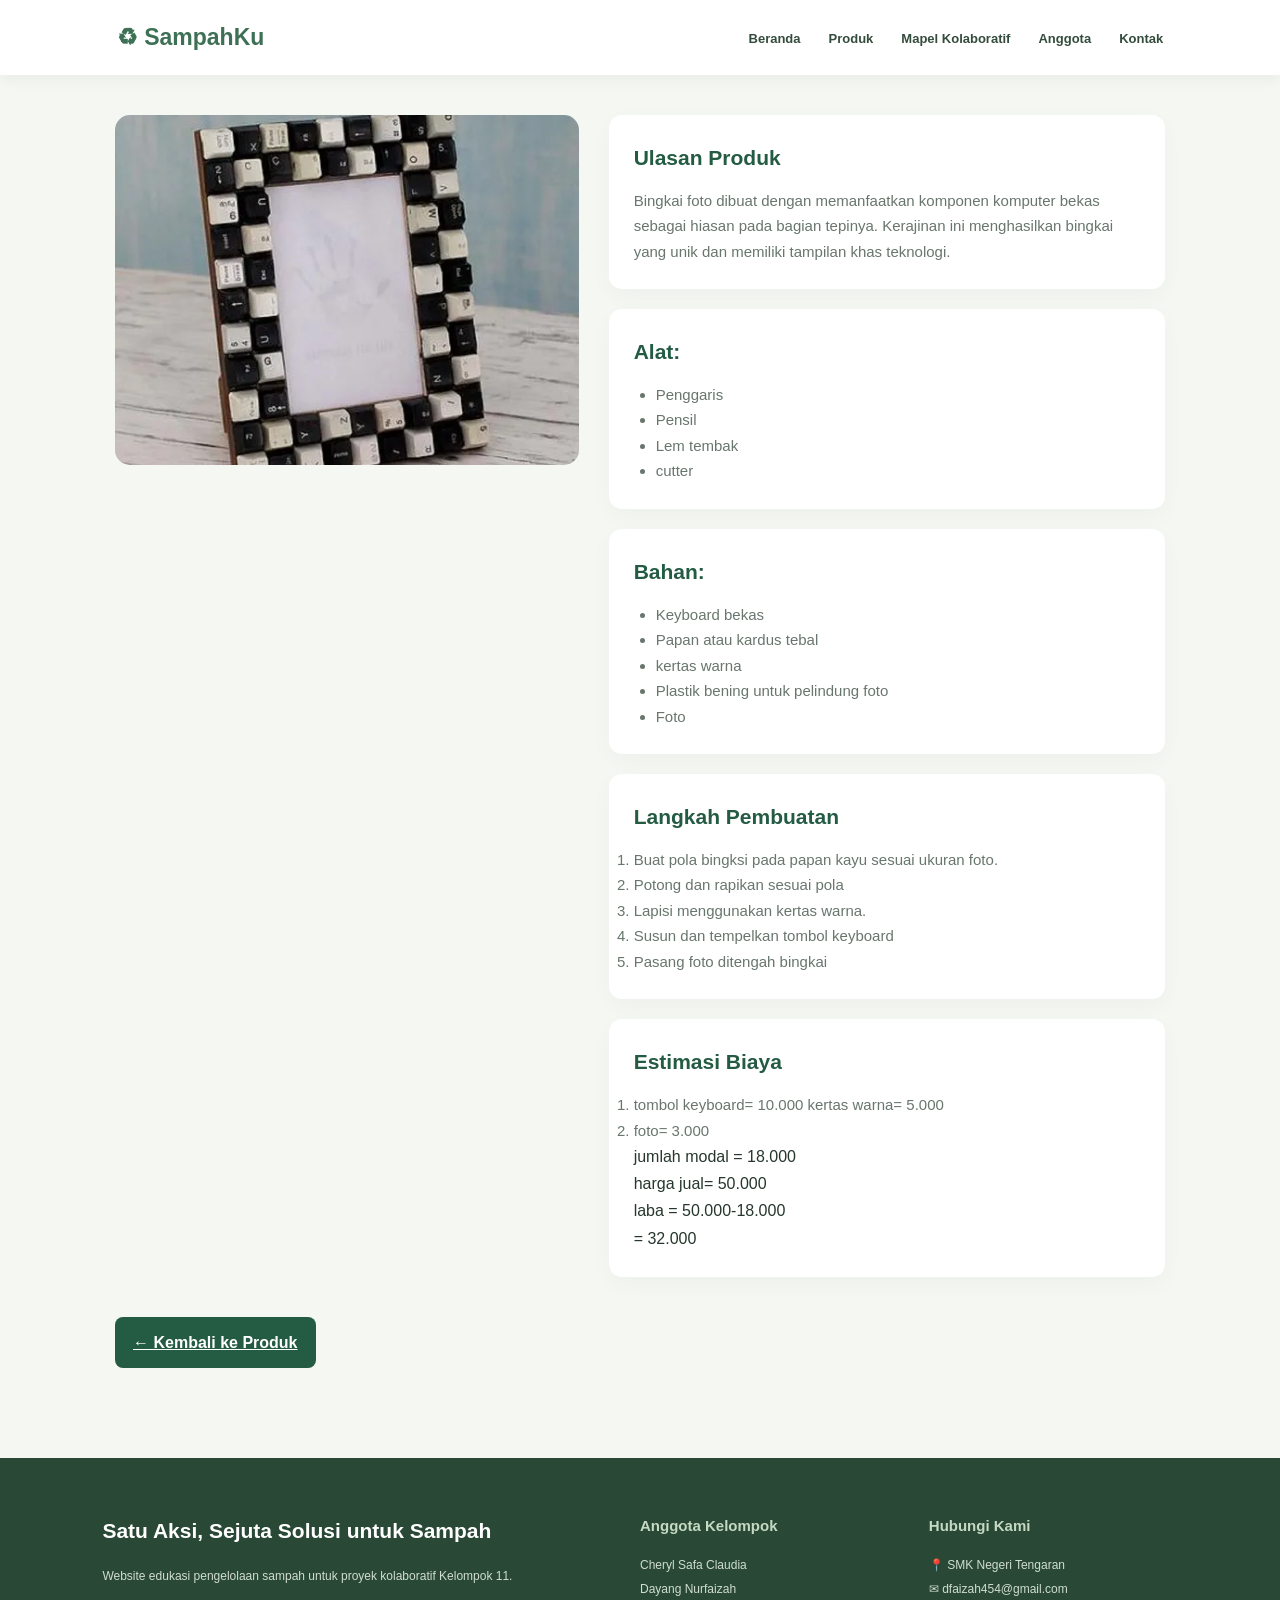
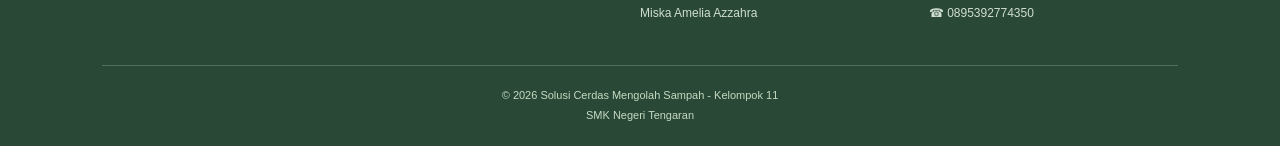
<file: produk/bingkai.html>
<!DOCTYPE html>
<html lang="id">
<head>
    <meta charset="UTF-8">
    <meta name="viewport" content="width=device-width, initial-scale=1.0">
    <title>Bingkai Foto - Detail Produk</title>
    <link rel="stylesheet" href="../css/detail.css">
</head>
<body>

    <!-- NAVBAR -->
    <header>
        <nav class="navbar">
            <div class="logo">♻ SampahKu</div>

            <ul class="menu">
                <li><a href="#beranda">Beranda</a></li>
                <li><a href="#produk">Produk</a></li>
                <li><a href="#mapel-kolaboratif">Mapel Kolaboratif</a></li>
                <li><a href="#anggota">Anggota</a></li>
                <li><a href="#kontak">Kontak</a></li>
            </ul>
        </nav>
    </header>



<main>
    <div class="detail-layout">
        <div>
            <img class="detail-image"
                 src="../image/bingkai.webp"
                 alt="Bingkai Foto dari Keyboard">
        </div>

        <div>
            <div class="content-card">
                <h2>Ulasan Produk</h2>
                <p>
                Bingkai foto dibuat dengan memanfaatkan komponen komputer bekas sebagai hiasan pada bagian tepinya. 
                Kerajinan ini menghasilkan bingkai yang unik dan memiliki tampilan khas teknologi.
                </p>
            </div>

             <div class="content-card">
                <h2>Alat:</h2>
                <ul>
                    <li>Penggaris</li>
                    <li>Pensil</li>
                    <li>Lem tembak</li>
                    <li>cutter</li>
                </ul>
            </div>
            
            <div class="content-card">
                <h2>Bahan:</h2>
                <ul>
                    <li>Keyboard bekas</li>
                    <li>Papan atau kardus tebal</li>
                    <li>kertas warna</li>
                    <li>Plastik bening untuk pelindung foto</li>
                    <li>Foto</li>
                </ul>
            </div>

            <div class="content-card">
                <h2>Langkah Pembuatan</h2>
                <ol>
                    <li>Buat pola bingksi pada papan kayu sesuai ukuran foto.</li>
                    <li>Potong dan rapikan sesuai pola</li>
                    <li>Lapisi menggunakan kertas warna.</li>
                    <li>Susun dan tempelkan tombol keyboard</li>
                    <li>Pasang foto ditengah bingkai</li>
                </ol>
            </div>

            <div class="content-card">
                <h2>Estimasi Biaya</h2>
                 <ol>
                <li>tombol keyboard= 10.000 kertas warna= 5.000</li>
                <li>foto= 3.000</li>
                jumlah modal = 18.000<br>
                harga jual= 50.000<br>
                laba = 50.000-18.000<br>
                        = 32.000
                </ol>
             </div>
        </div>
    </div>

    <a href="../index.html#produk" class="back-link">
        ← Kembali ke Produk
    </a>
</main>

    <!-- FOOTER -->
    <footer>
        <div class="footer-content">
            <div>
                <h2>Satu Aksi, Sejuta Solusi untuk Sampah</h2>
                <p>Website edukasi pengelolaan sampah untuk proyek kolaboratif Kelompok 11.</p>
            </div>

            <div>
                <h3>Anggota Kelompok</h3>
                <p>Cheryl Safa Claudia</p>
                <p>Dayang Nurfaizah</p>
                <p>Miska Amelia Azzahra</p>
            </div>

            <div>
                <h3>Hubungi Kami</h3>
                <p>📍 SMK Negeri Tengaran</p>
                <p>✉ dfaizah454@gmail.com</p>
                <p>☎ 0895392774350</p>
            </div>
        </div>

        <div class="copyright">
            <p>© 2026 Solusi Cerdas Mengolah Sampah - Kelompok 11</p>
            <p>SMK Negeri Tengaran</p>
        </div>
    </footer>


</body>
</html>
</file>
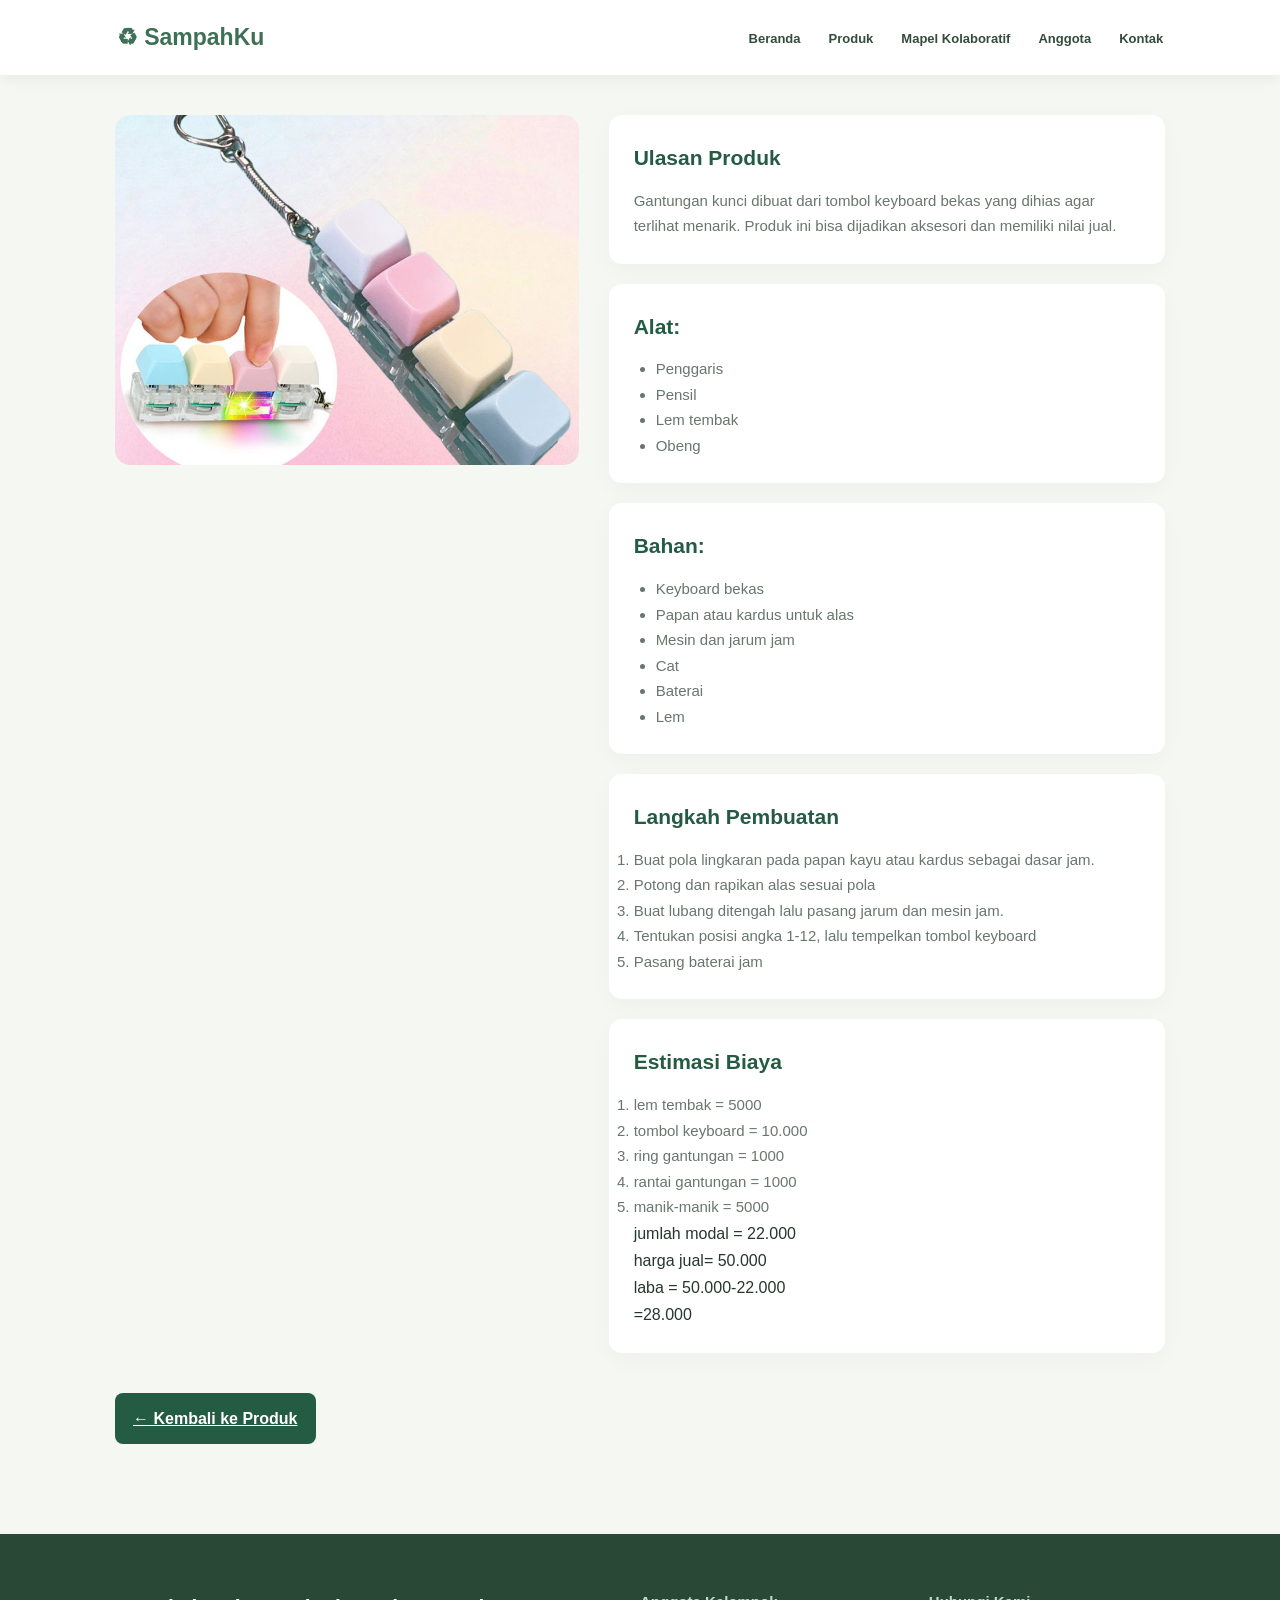
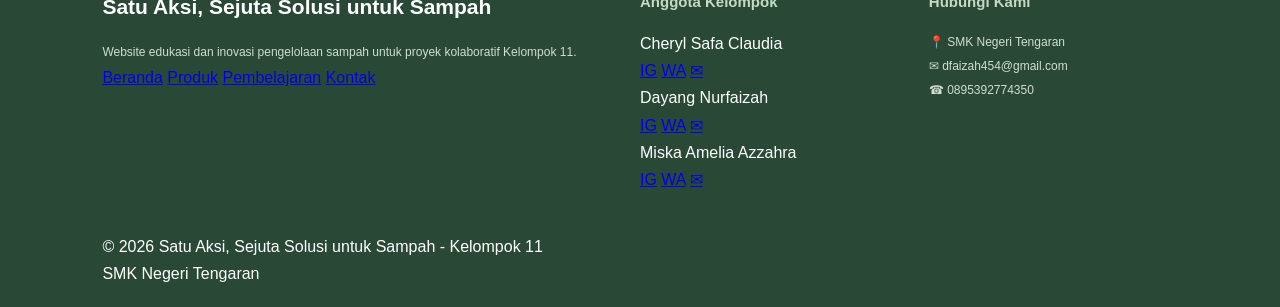
<file: produk/gantungan.html>
<!DOCTYPE html>
<html lang="id">
<head>
    <meta charset="UTF-8">
    <meta name="viewport" content="width=device-width, initial-scale=1.0">
    <title>Gantungan Kunci - Detail Produk</title>
    <link rel="stylesheet" href="../css/detail.css">
</head>
<body>

<!-- NAVBAR -->
    <header>
        <nav class="navbar">
            <div class="logo">♻ SampahKu</div>
            
            <ul class="menu">
                <li><a href="#beranda">Beranda</a></li>
                <li><a href="#produk">Produk</a></li>
                <li><a href="#mapel">Mapel Kolaboratif</a></li>
                <li><a href="#anggota">Anggota</a></li>
                <li><a href="#kontak">Kontak</a></li>
            </ul>
        </nav>
    </header>

<main>
    <div class="detail-layout">
        <div>
            <img class="detail-image"
                 src="../image/gantungan kunci.jpg"
                 alt="Gantungan Kunci dari Keyboard">
        </div>

        <div>
            <div class="content-card">
                <h2>Ulasan Produk</h2>
                <p>
                Gantungan kunci dibuat dari tombol keyboard bekas yang dihias agar terlihat menarik. 
                Produk ini bisa dijadikan aksesori dan memiliki nilai jual.
                </p>
            </div>
            
             <div class="content-card">
                <h2>Alat:</h2>
                <ul>
                    <li>Penggaris</li>
                    <li>Pensil</li>
                    <li>Lem tembak</li>
                    <li>Obeng</li>
                </ul>
            </div>

           <div class="content-card">
                <h2>Bahan:</h2>
                <ul>
                    <li>Keyboard bekas</li>
                    <li>Papan atau kardus untuk alas</li>
                    <li>Mesin dan jarum jam</li>
                    <li>Cat</li>
                    <li>Baterai</li>
                    <li>Lem</li>
                </ul>
            </div>

            <div class="content-card">
                <h2>Langkah Pembuatan</h2>
                <ol>
                    <li>Buat pola lingkaran pada papan kayu atau kardus sebagai dasar jam.</li>
                    <li>Potong dan rapikan alas sesuai pola</li>
                    <li>Buat lubang ditengah lalu pasang jarum dan mesin jam.</li>
                    <li>Tentukan posisi angka 1-12, lalu tempelkan tombol keyboard</li>
                    <li>Pasang baterai jam</li>
                </ol>
            </div>

            <div class="content-card">
                <h2>Estimasi Biaya</h2>
                <ol>
                 <li>lem tembak = 5000</li>
                 <li>tombol keyboard = 10.000</li>
                 <li>ring gantungan = 1000</li>
                 <li>rantai gantungan = 1000</li>
                 <li>manik-manik = 5000</li>
                jumlah modal = 22.000<br>
                harga jual= 50.000<br>
                laba = 50.000-22.000<br>
                        =28.000
                </ol>
                
             </div>
        </div>
    </div>

    <a href="../index.html#produk" class="back-link">
        ← Kembali ke Produk
    </a>
</main>

<footer class="footer">

    <div class="footer-content">

        <div class="footer-about">
            <h2>Satu Aksi, Sejuta Solusi untuk Sampah</h2>
            <p>
                Website edukasi dan inovasi pengelolaan
                sampah untuk proyek kolaboratif Kelompok 11.
            </p>

            <div class="footer-menu">
                <a href="#beranda">Beranda</a>
                <a href="#produk">Produk</a>
                <a href="#mapel">Pembelajaran</a>
                <a href="#kontak">Kontak</a>
            </div>
        </div>

        <div class="footer-team">
    <h3>Anggota Kelompok</h3>

    <div class="member">
        <span>Cheryl Safa Claudia</span>
        <div class="social">
            <a href="https://instagram.com/username" target="_blank">IG</a>
            <a href="https://wa.me/628xxxxxxxxxx" target="_blank">WA</a>
            <a href="mailto:email@gmail.com">✉</a>
        </div>
    </div>

    <div class="member">
        <span>Dayang Nurfaizah</span>
        <div class="social">
            <a href="https://instagram.com/username" target="_blank">IG</a>
            <a href="https://wa.me/628xxxxxxxxxx" target="_blank">WA</a>
            <a href="mailto:email@gmail.com">✉</a>
        </div>
    </div>

    <div class="member">
        <span>Miska Amelia Azzahra</span>
        <div class="social">
            <a href="https://instagram.com/username" target="_blank">IG</a>
            <a href="https://wa.me/628xxxxxxxxxx" target="_blank">WA</a>
            <a href="mailto:email@gmail.com">✉</a>
        </div>
    </div>
</div>

        <div class="footer-contact">
            <h3>Hubungi Kami</h3>
            <p>📍 SMK Negeri Tengaran</p>
            <p>✉ dfaizah454@gmail.com</p>
            <p>☎ 0895392774350</p>
        </div>

    </div>

    <div class="footer-copy">
        © 2026 Satu Aksi, Sejuta Solusi untuk Sampah - Kelompok 11
        <br>
        SMK Negeri Tengaran
    </div>

</footer>

</body>
</html>
</file>
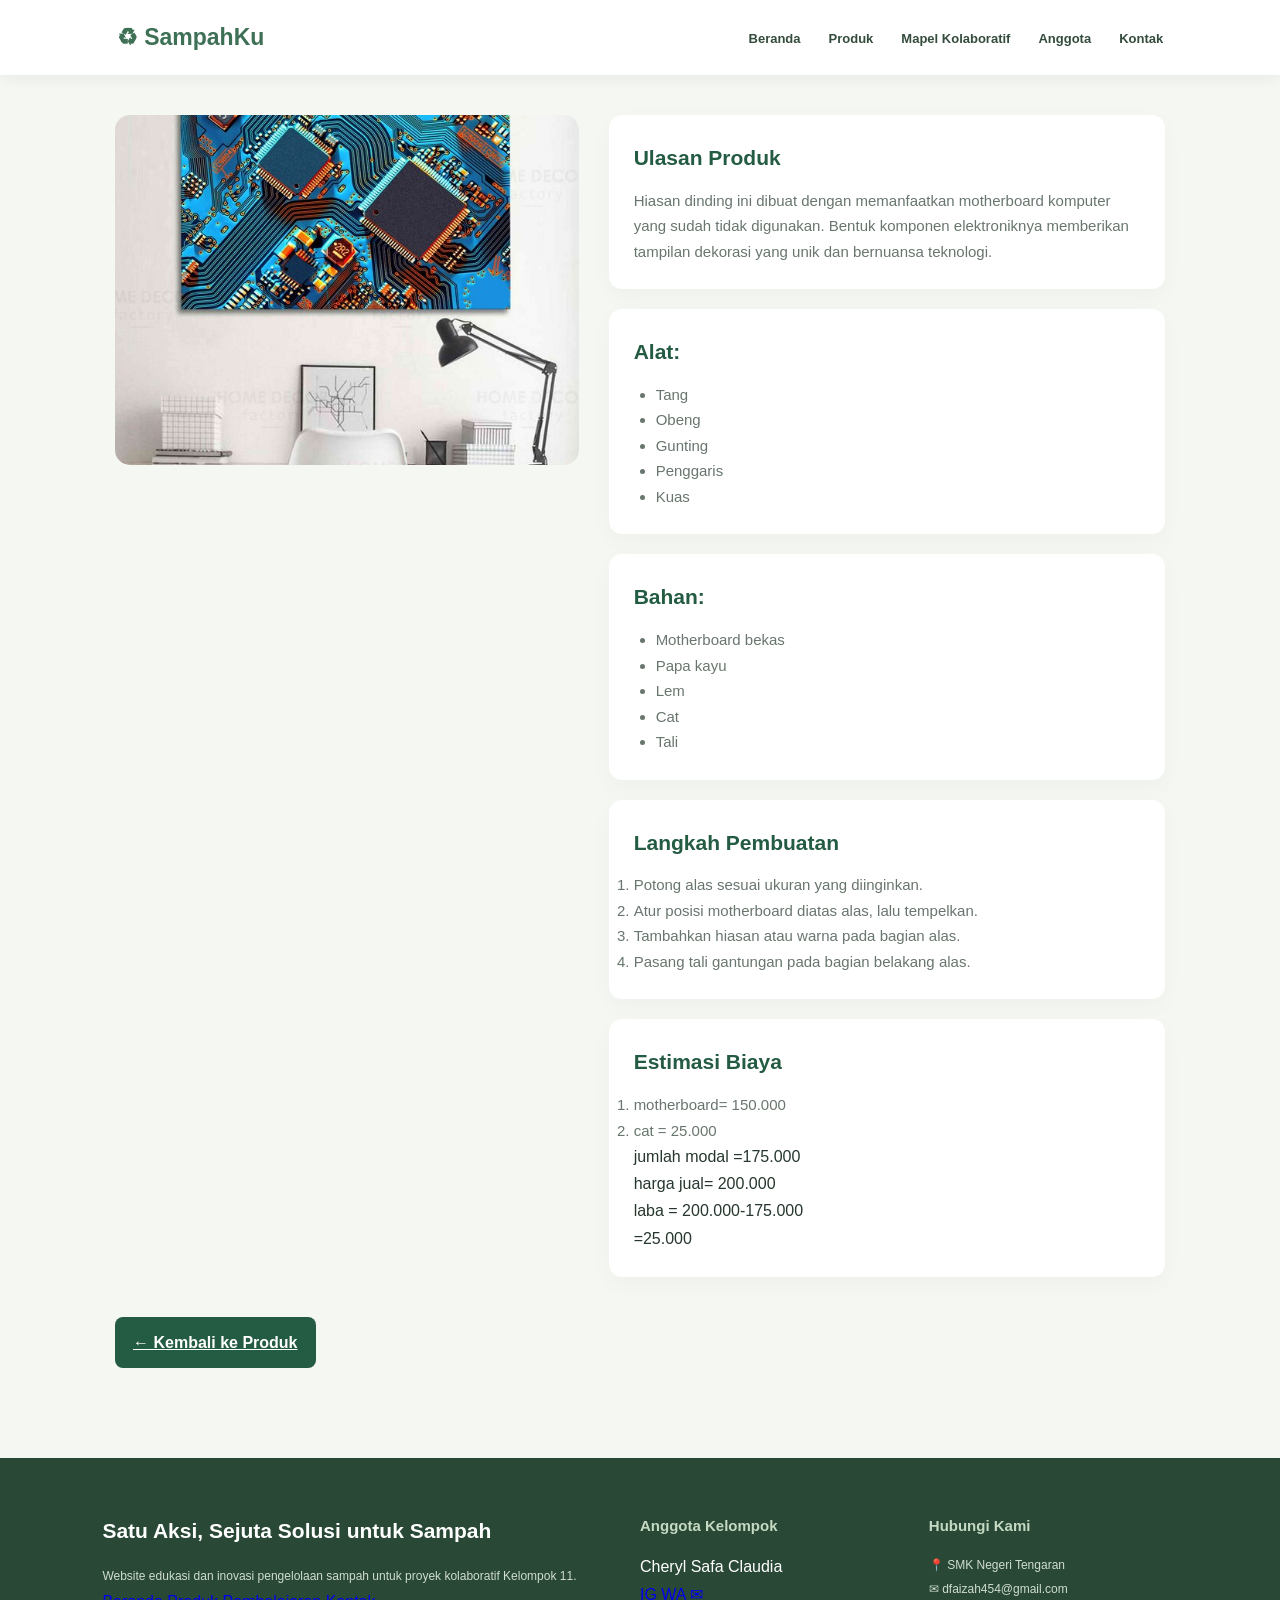
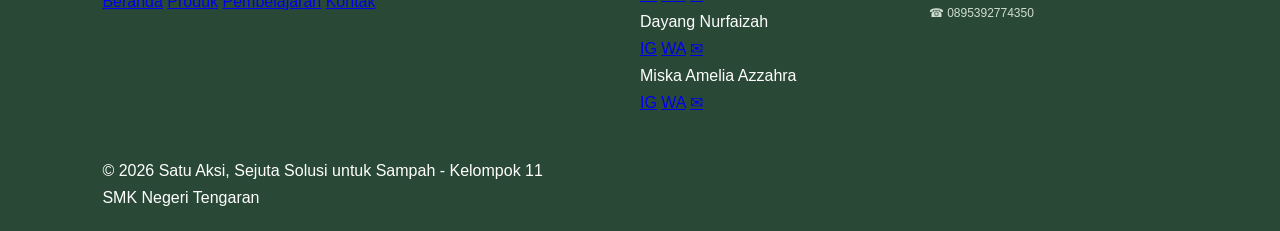
<file: produk/hiasan dinding.html>
<!DOCTYPE html>
<html lang="id">
<head>
    <meta charset="UTF-8">
    <meta name="viewport" content="width=device-width, initial-scale=1.0">
    <title>Hiasan Dinding - Detail Produk</title>
    <link rel="stylesheet" href="../css/detail.css">
</head>
<body>

    <!-- NAVBAR -->
    <header>
        <nav class="navbar">
            <div class="logo">♻ SampahKu</div>
            
            <ul class="menu">
                <li><a href="#beranda">Beranda</a></li>
                <li><a href="#produk">Produk</a></li>
                <li><a href="#mapel">Mapel Kolaboratif</a></li>
                <li><a href="#anggota">Anggota</a></li>
                <li><a href="#kontak">Kontak</a></li>
            </ul>
        </nav>
    </header>

<main>
    <div class="detail-layout">
        <div>
            <img class="detail-image"
                 src="../image/hiasan dinding.jpg"
                 alt="Hiasan dinding dari motherboard">
        </div>

        <div>
            <div class="content-card">
                <h2>Ulasan Produk</h2>
                <p>
                    Hiasan dinding ini dibuat dengan memanfaatkan
                    motherboard komputer yang sudah tidak
                    digunakan. Bentuk komponen elektroniknya
                    memberikan tampilan dekorasi yang unik
                    dan bernuansa teknologi.
                </p>
            </div>

             <div class="content-card">
                <h2>Alat:</h2>
                <ul>
                    <li>Tang</li>
                    <li>Obeng</li>
                    <li>Gunting</li>
                    <li>Penggaris</li>
                    <li>Kuas</li>
                </ul>
            </div>

            <div class="content-card">
                <h2>Bahan:</h2>
                <ul>
                    <li>Motherboard bekas</li>
                    <li>Papa kayu</li>
                    <li>Lem</li>
                    <li>Cat</li>
                    <li>Tali</li>
                </ul>
            </div>

            <div class="content-card">
                <h2>Langkah Pembuatan</h2>
                <ol>
                    <li>Potong alas sesuai ukuran yang diinginkan.</li>
                    <li>Atur posisi motherboard diatas alas, lalu tempelkan.</li>
                    <li>Tambahkan hiasan atau warna pada bagian alas.</li>
                    <li>Pasang tali gantungan pada bagian belakang alas.</li>
                </ol>
            </div>

            <div class="content-card">
                <h2>Estimasi Biaya</h2>
                 <ol>
                        <li>motherboard= 150.000</li>
                        <li>cat = 25.000</li>
                        jumlah modal =175.000<br>
                        harga jual= 200.000<br>
                        laba = 200.000-175.000<br>
                                =25.000
                
                </ol>
            </div>
         </div>
    </div>

    <a href="../index.html#produk" class="back-link">
        ← Kembali ke Produk
    </a>
</main>

<footer class="footer">

    <div class="footer-content">

        <div class="footer-about">
            <h2>Satu Aksi, Sejuta Solusi untuk Sampah</h2>
            <p>
                Website edukasi dan inovasi pengelolaan
                sampah untuk proyek kolaboratif Kelompok 11.
            </p>

            <div class="footer-menu">
                <a href="#beranda">Beranda</a>
                <a href="#produk">Produk</a>
                <a href="#mapel">Pembelajaran</a>
                <a href="#kontak">Kontak</a>
            </div>
        </div>

        <div class="footer-team">
    <h3>Anggota Kelompok</h3>

    <div class="member">
        <span>Cheryl Safa Claudia</span>
        <div class="social">
            <a href="https://instagram.com/username" target="_blank">IG</a>
            <a href="https://wa.me/628xxxxxxxxxx" target="_blank">WA</a>
            <a href="mailto:email@gmail.com">✉</a>
        </div>
    </div>

    <div class="member">
        <span>Dayang Nurfaizah</span>
        <div class="social">
            <a href="https://instagram.com/username" target="_blank">IG</a>
            <a href="https://wa.me/628xxxxxxxxxx" target="_blank">WA</a>
            <a href="mailto:email@gmail.com">✉</a>
        </div>
    </div>

    <div class="member">
        <span>Miska Amelia Azzahra</span>
        <div class="social">
            <a href="https://instagram.com/username" target="_blank">IG</a>
            <a href="https://wa.me/628xxxxxxxxxx" target="_blank">WA</a>
            <a href="mailto:email@gmail.com">✉</a>
        </div>
    </div>
</div>

        <div class="footer-contact">
            <h3>Hubungi Kami</h3>
            <p>📍 SMK Negeri Tengaran</p>
            <p>✉ dfaizah454@gmail.com</p>
            <p>☎ 0895392774350</p>
        </div>

    </div>

    <div class="footer-copy">
        © 2026 Satu Aksi, Sejuta Solusi untuk Sampah - Kelompok 11
        <br>
        SMK Negeri Tengaran
    </div>

</footer>

</body>
</html>
</file>
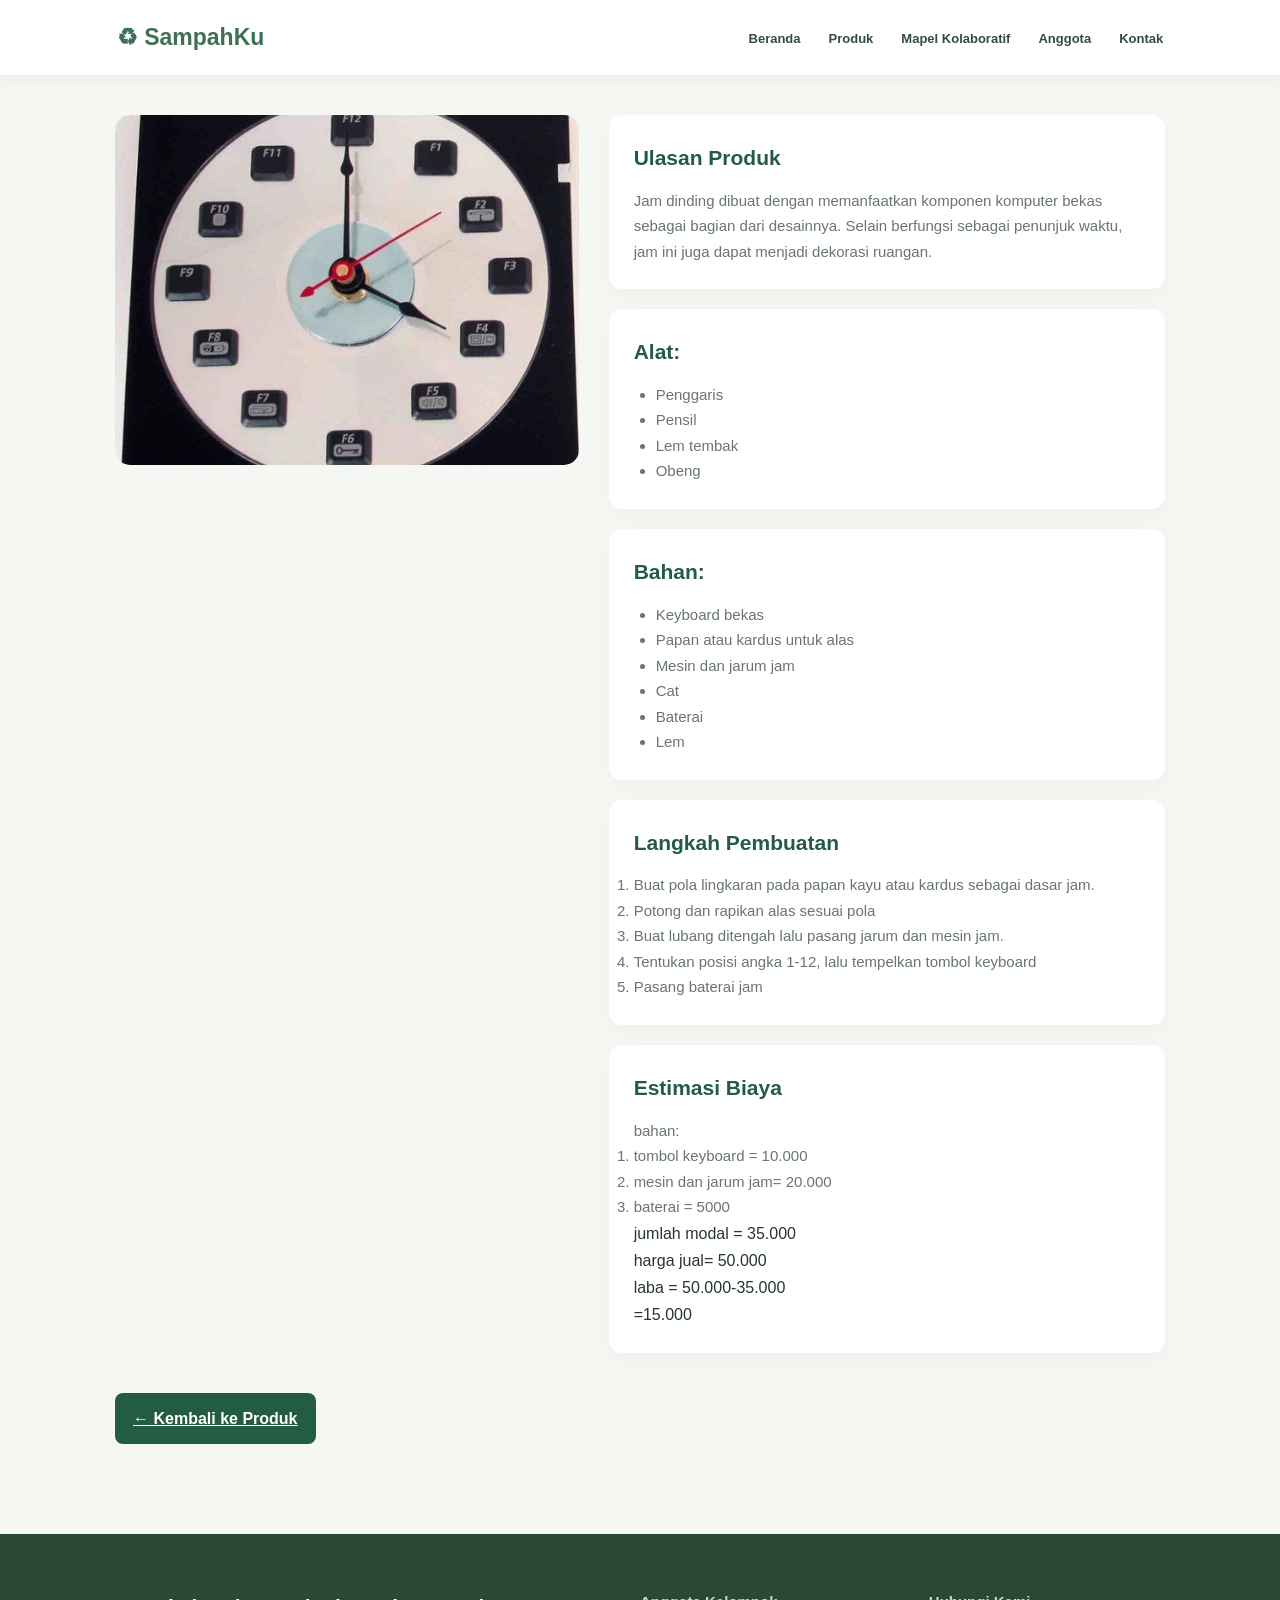
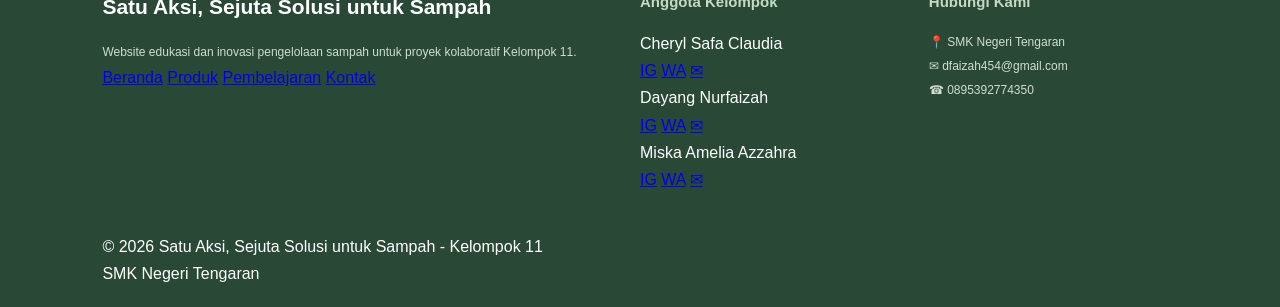
<file: produk/jam keyboard.html>
<!DOCTYPE html>
<html lang="id">
<head>
    <meta charset="UTF-8">
    <meta name="viewport" content="width=device-width, initial-scale=1.0">
    <title>Jam Dinding - Detail Produk</title>
    <link rel="stylesheet" href="../css/detail.css" href="../css/style.css">
</head>
<body>

    <!-- NAVBAR -->
    <header>
        <nav class="navbar">
            <div class="logo">♻ SampahKu</div>
            
            <ul class="menu">
                <li><a href="#beranda">Beranda</a></li>
                <li><a href="#produk">Produk</a></li>
                <li><a href="#mapel">Mapel Kolaboratif</a></li>
                <li><a href="#anggota">Anggota</a></li>
                <li><a href="#kontak">Kontak</a></li>
            </ul>
        </nav>
    </header>

<main>
    <div class="detail-layout">
        <div>
            <img class="detail-image"
                 src="../image/Jam keyboard.jpg"
                 alt="Jam Dinding dari Keyboard">
        </div>

        <div>
            <div class="content-card">
                <h2>Ulasan Produk</h2>
                <p>
            Jam dinding dibuat dengan memanfaatkan komponen komputer bekas sebagai bagian dari desainnya. 
            Selain berfungsi sebagai penunjuk waktu, jam ini juga dapat menjadi dekorasi ruangan.
                </p>
            </div>

            <div class="content-card">
                <h2>Alat:</h2>
                <ul>
                    <li>Penggaris</li>
                    <li>Pensil</li>
                    <li>Lem tembak</li>
                    <li>Obeng</li>
                </ul>
            </div>
            
            <div class="content-card">
                <h2>Bahan:</h2>
                <ul>
                    <li>Keyboard bekas</li>
                    <li>Papan atau kardus untuk alas</li>
                    <li>Mesin dan jarum jam</li>
                    <li>Cat</li>
                    <li>Baterai</li>
                    <li>Lem</li>
                </ul>
            </div>

            <div class="content-card">
                <h2>Langkah Pembuatan</h2>
                <ol>
                    <li>Buat pola lingkaran pada papan kayu atau kardus sebagai dasar jam.</li>
                    <li>Potong dan rapikan alas sesuai pola</li>
                    <li>Buat lubang ditengah lalu pasang jarum dan mesin jam.</li>
                    <li>Tentukan posisi angka 1-12, lalu tempelkan tombol keyboard</li>
                    <li>Pasang baterai jam</li>
                </ol>
            </div>

            <div class="content-card">
                <h2>Estimasi Biaya</h2>
                <p>bahan: 
                 <ol>
                    <li>tombol keyboard = 10.000</li>
                    <li>mesin dan jarum jam= 20.000</li> 
                    <li>baterai = 5000</li>

                jumlah modal = 35.000<br>
                harga jual= 50.000<br>
                laba = 50.000-35.000<br>
                        =15.000
                </ol>
                </p>
             </div>
        </div>
    </div>

    <a href="../index.html#produk" class="back-link">
        ← Kembali ke Produk
    </a>
</main>

<footer class="footer">

    <div class="footer-content">

        <div class="footer-about">
            <h2>Satu Aksi, Sejuta Solusi untuk Sampah</h2>
            <p>
                Website edukasi dan inovasi pengelolaan
                sampah untuk proyek kolaboratif Kelompok 11.
            </p>

            <div class="footer-menu">
                <a href="#beranda">Beranda</a>
                <a href="#produk">Produk</a>
                <a href="#mapel">Pembelajaran</a>
                <a href="#kontak">Kontak</a>
            </div>
        </div>

        <div class="footer-team">
    <h3>Anggota Kelompok</h3>

    <div class="member">
        <span>Cheryl Safa Claudia</span>
        <div class="social">
            <a href="https://instagram.com/username" target="_blank">IG</a>
            <a href="https://wa.me/628xxxxxxxxxx" target="_blank">WA</a>
            <a href="mailto:email@gmail.com">✉</a>
        </div>
    </div>

    <div class="member">
        <span>Dayang Nurfaizah</span>
        <div class="social">
            <a href="https://instagram.com/username" target="_blank">IG</a>
            <a href="https://wa.me/628xxxxxxxxxx" target="_blank">WA</a>
            <a href="mailto:email@gmail.com">✉</a>
        </div>
    </div>

    <div class="member">
        <span>Miska Amelia Azzahra</span>
        <div class="social">
            <a href="https://instagram.com/username" target="_blank">IG</a>
            <a href="https://wa.me/628xxxxxxxxxx" target="_blank">WA</a>
            <a href="mailto:email@gmail.com">✉</a>
        </div>
    </div>
</div>

        <div class="footer-contact">
            <h3>Hubungi Kami</h3>
            <p>📍 SMK Negeri Tengaran</p>
            <p>✉ dfaizah454@gmail.com</p>
            <p>☎ 0895392774350</p>
        </div>

    </div>

    <div class="footer-copy">
        © 2026 Satu Aksi, Sejuta Solusi untuk Sampah - Kelompok 11
        <br>
        SMK Negeri Tengaran
    </div>

</footer>

</body>
</html>
</file>
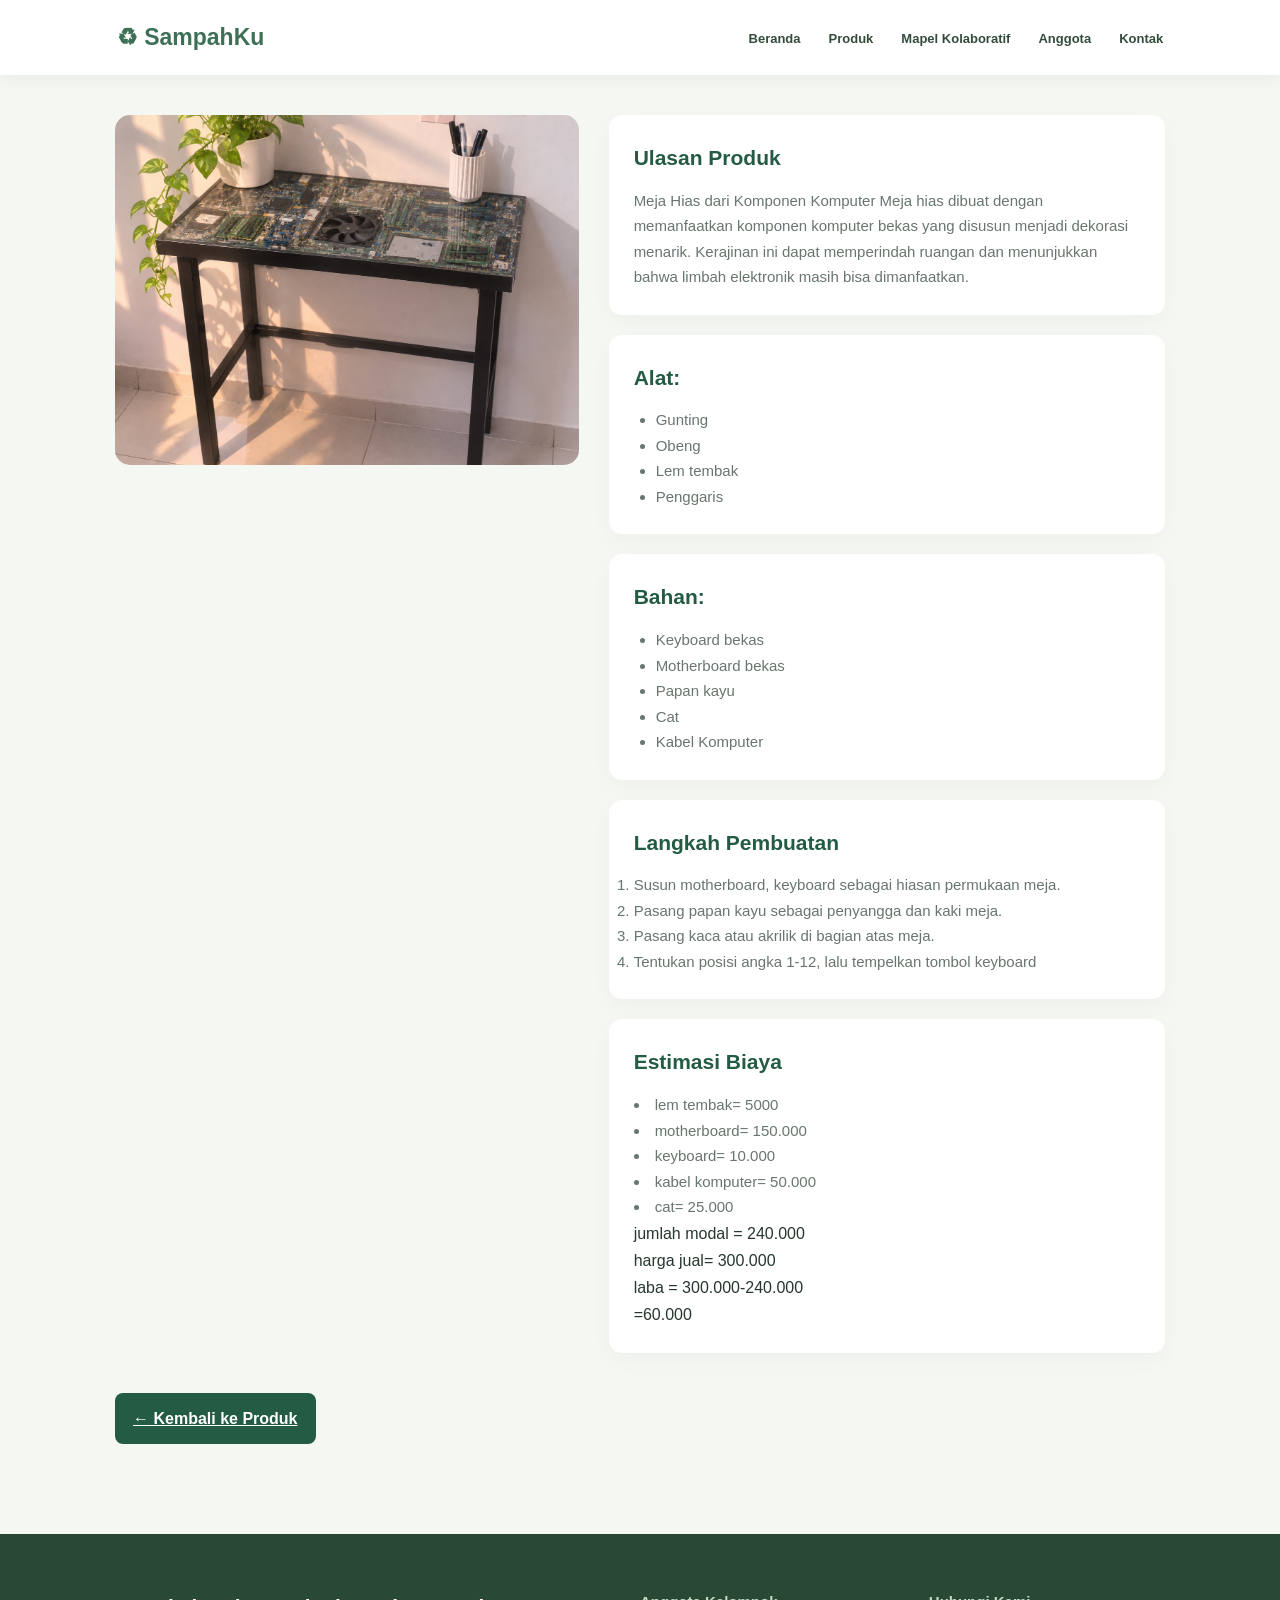
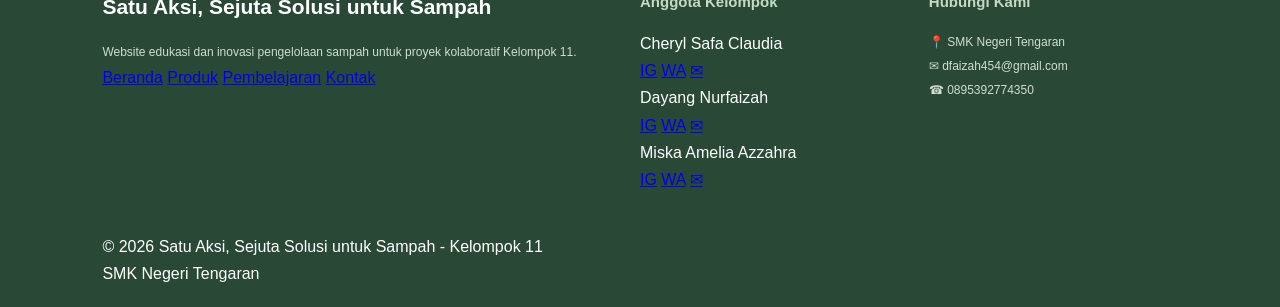
<file: produk/meja.html>
<!DOCTYPE html>
<html lang="id">
<head>
    <meta charset="UTF-8">
    <meta name="viewport" content="width=device-width, initial-scale=1.0">
    <title>Meja Hias - Detail Produk</title>
    <link rel="stylesheet" href="../css/detail.css">
</head>
<body>

    <!-- NAVBAR -->
    <header>
        <nav class="navbar">
            <div class="logo">♻ SampahKu</div>
            
            <ul class="menu">
                <li><a href="#beranda">Beranda</a></li>
                <li><a href="#produk">Produk</a></li>
                <li><a href="#mapel">Mapel Kolaboratif</a></li>
                <li><a href="#anggota">Anggota</a></li>
                <li><a href="#kontak">Kontak</a></li>
            </ul>
        </nav>
    </header>

<main>
    <div class="detail-layout">
        <div>
            <img class="detail-image"
                 src="../image/meja.png"
                 alt="Meja Hias dari Komponen Komputer">
        </div>

        <div>
            <div class="content-card">
                <h2>Ulasan Produk</h2>
                <p>
                    Meja Hias dari Komponen Komputer
                Meja hias dibuat dengan memanfaatkan komponen komputer bekas yang disusun menjadi dekorasi menarik. 
                Kerajinan ini dapat memperindah ruangan dan menunjukkan bahwa limbah elektronik masih bisa dimanfaatkan.
                </p>
            </div>

            <div class="content-card">
                <h2>Alat:</h2>
                <ul>
                    <li>Gunting</li>
                    <li>Obeng</li>
                    <li>Lem tembak</li>
                    <li>Penggaris</li>
                </ul>
            </div>
            
            <div class="content-card">
                <h2>Bahan:</h2>
                <ul>
                    <li>Keyboard bekas</li>
                    <li>Motherboard bekas</li>
                    <li>Papan kayu</li>
                    <li>Cat</li>
                    <li>Kabel Komputer</li>
                </ul>
            </div>

            <div class="content-card">
                <h2>Langkah Pembuatan</h2>
                <ol>
                    <li>Susun motherboard, keyboard sebagai hiasan permukaan meja.</li>
                    <li>Pasang papan kayu sebagai penyangga dan kaki meja.</li>
                    <li>Pasang kaca atau akrilik di bagian atas meja.</li>
                    <li>Tentukan posisi angka 1-12, lalu tempelkan tombol keyboard</li>
                </ol>
            </div>

            <div class="content-card">
                <h2>Estimasi Biaya</h2>
                
                    <li>lem tembak= 5000</li>
                    <li>motherboard= 150.000</li>
                    <li>keyboard= 10.000 </li>
                    <li>kabel komputer= 50.000</li>
                    <li>cat= 25.000</li>

                    jumlah modal = 240.000<br>
                    harga jual= 300.000<br>
                    laba = 300.000-240.000<br>
                            =60.000
             </div>
        </div>
    </div>

    <a href="../index.html#produk" class="back-link">
        ← Kembali ke Produk
    </a>
</main>

<footer class="footer">

    <div class="footer-content">

        <div class="footer-about">
            <h2>Satu Aksi, Sejuta Solusi untuk Sampah</h2>
            <p>
                Website edukasi dan inovasi pengelolaan
                sampah untuk proyek kolaboratif Kelompok 11.
            </p>

            <div class="footer-menu">
                <a href="#beranda">Beranda</a>
                <a href="#produk">Produk</a>
                <a href="#mapel">Pembelajaran</a>
                <a href="#kontak">Kontak</a>
            </div>
        </div>

        <div class="footer-team">
    <h3>Anggota Kelompok</h3>

    <div class="member">
        <span>Cheryl Safa Claudia</span>
        <div class="social">
            <a href="https://instagram.com/username" target="_blank">IG</a>
            <a href="https://wa.me/628xxxxxxxxxx" target="_blank">WA</a>
            <a href="mailto:email@gmail.com">✉</a>
        </div>
    </div>

    <div class="member">
        <span>Dayang Nurfaizah</span>
        <div class="social">
            <a href="https://instagram.com/username" target="_blank">IG</a>
            <a href="https://wa.me/628xxxxxxxxxx" target="_blank">WA</a>
            <a href="mailto:email@gmail.com">✉</a>
        </div>
    </div>

    <div class="member">
        <span>Miska Amelia Azzahra</span>
        <div class="social">
            <a href="https://instagram.com/username" target="_blank">IG</a>
            <a href="https://wa.me/628xxxxxxxxxx" target="_blank">WA</a>
            <a href="mailto:email@gmail.com">✉</a>
        </div>
    </div>
</div>

        <div class="footer-contact">
            <h3>Hubungi Kami</h3>
            <p>📍 SMK Negeri Tengaran</p>
            <p>✉ dfaizah454@gmail.com</p>
            <p>☎ 0895392774350</p>
        </div>

    </div>

    <div class="footer-copy">
        © 2026 Satu Aksi, Sejuta Solusi untuk Sampah - Kelompok 11
        <br>
        SMK Negeri Tengaran
    </div>

</footer>

</body>
</html>
</file>
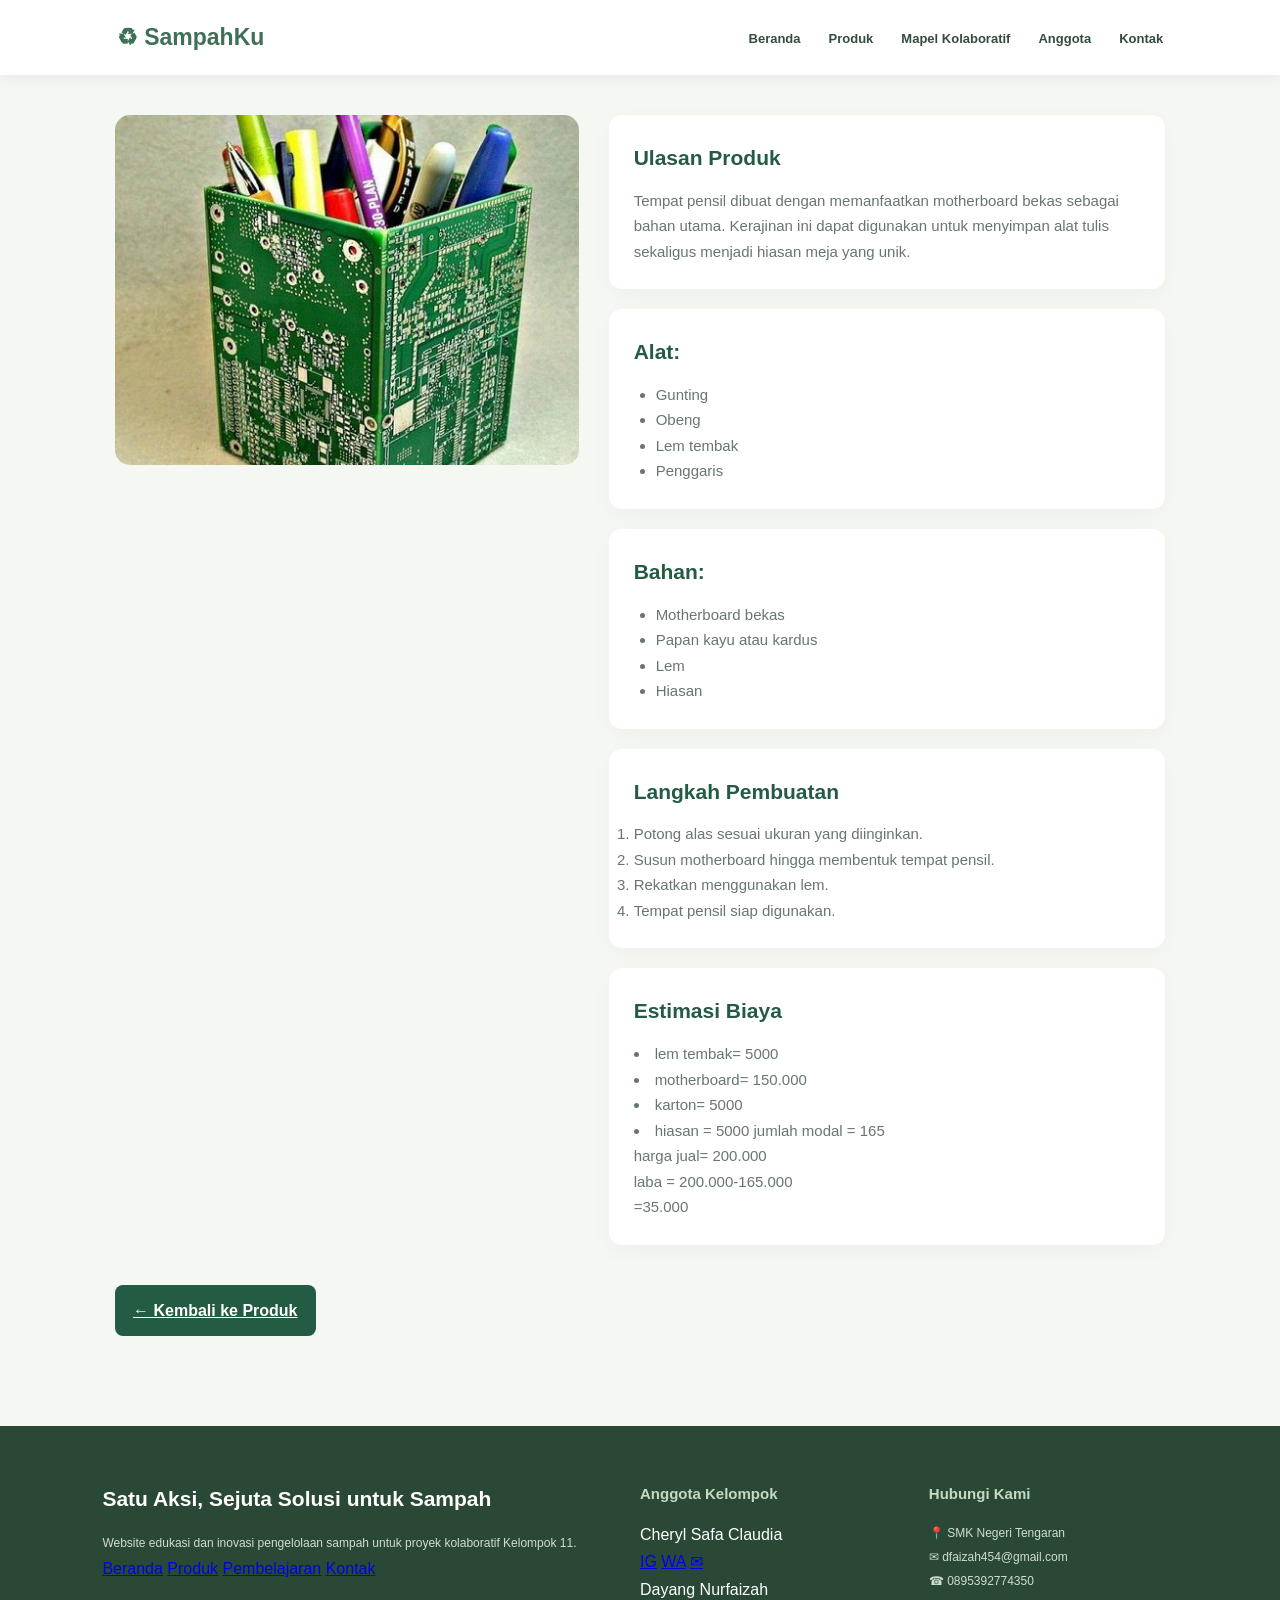
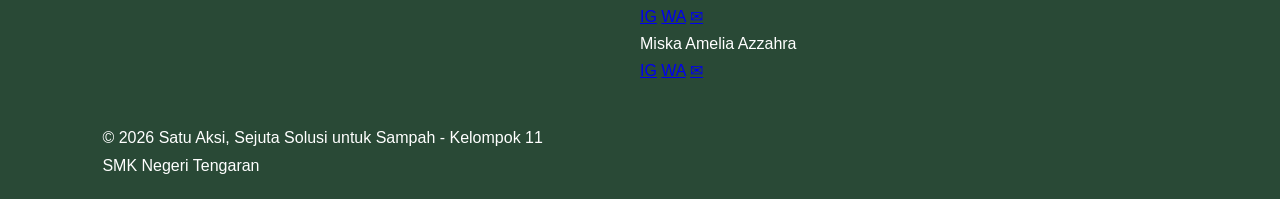
<file: produk/tempat pensil.html>
<!DOCTYPE html>
<html lang="id">
<head>
    <meta charset="UTF-8">
    <meta name="viewport" content="width=device-width, initial-scale=1.0">
    <title>Tempat Pensil - Detail Produk</title>
    <link rel="stylesheet" href="../css/detail.css">
</head>
<body>

    <!-- NAVBAR -->
    <header>
        <nav class="navbar">
            <div class="logo">♻ SampahKu</div>
            
            <ul class="menu">
                <li><a href="#beranda">Beranda</a></li>
                <li><a href="#produk">Produk</a></li>
                <li><a href="#mapel">Mapel Kolaboratif</a></li>
                <li><a href="#anggota">Anggota</a></li>
                <li><a href="#kontak">Kontak</a></li>
            </ul>
        </nav>
    </header>

<main>
    <div class="detail-layout">
        <div>
            <img class="detail-image"
                 src="../image/tempat pensil.jpg"
                 alt=Tempat Pensil dari motherboard">
        </div>

        <div>
            <div class="content-card">
                <h2>Ulasan Produk</h2>
                <p>
                Tempat pensil dibuat dengan memanfaatkan motherboard bekas sebagai bahan utama. Kerajinan ini dapat digunakan 
                untuk menyimpan alat tulis sekaligus menjadi hiasan meja yang unik.
                </p>
            </div>

             <div class="content-card">
                <h2>Alat:</h2>
                <ul>
                    <li>Gunting</li>
                    <li>Obeng</li>
                    <li>Lem tembak</li>
                    <li>Penggaris</li>
                </ul>
            </div>
            
            <div class="content-card">
                <h2>Bahan:</h2>
                <ul>
                    <li>Motherboard bekas</li>
                    <li>Papan kayu atau kardus</li>
                    <li>Lem</li>
                    <li>Hiasan</li>
                </ul>
            </div>

            <div class="content-card">
                <h2>Langkah Pembuatan</h2>
                <ol>
                    <li>Potong alas sesuai ukuran yang diinginkan.</li>
                    <li>Susun motherboard hingga membentuk tempat pensil.</li>
                    <li>Rekatkan menggunakan lem.</li>
                    <li>Tempat pensil siap digunakan.</li>
                </ol>
            </div>

            <div class="content-card">
                <h2>Estimasi Biaya</h2>
                
                    <li>lem tembak= 5000 
                    <li>motherboard= 150.000
                    <li>karton= 5000 
                    <li>hiasan = 5000

                    jumlah modal = 165<br>
                    harga jual= 200.000<br>
                    laba = 200.000-165.000<br>
                            =35.000
             </div>
        </div>
    </div>

    <a href="../index.html#produk" class="back-link">
        ← Kembali ke Produk
    </a>
</main>

<footer class="footer">

    <div class="footer-content">

        <div class="footer-about">
            <h2>Satu Aksi, Sejuta Solusi untuk Sampah</h2>
            <p>
                Website edukasi dan inovasi pengelolaan
                sampah untuk proyek kolaboratif Kelompok 11.
            </p>

            <div class="footer-menu">
                <a href="#beranda">Beranda</a>
                <a href="#produk">Produk</a>
                <a href="#mapel">Pembelajaran</a>
                <a href="#kontak">Kontak</a>
            </div>
        </div>

        <div class="footer-team">
    <h3>Anggota Kelompok</h3>

    <div class="member">
        <span>Cheryl Safa Claudia</span>
        <div class="social">
            <a href="https://instagram.com/username" target="_blank">IG</a>
            <a href="https://wa.me/628xxxxxxxxxx" target="_blank">WA</a>
            <a href="mailto:email@gmail.com">✉</a>
        </div>
    </div>

    <div class="member">
        <span>Dayang Nurfaizah</span>
        <div class="social">
            <a href="https://instagram.com/username" target="_blank">IG</a>
            <a href="https://wa.me/628xxxxxxxxxx" target="_blank">WA</a>
            <a href="mailto:email@gmail.com">✉</a>
        </div>
    </div>

    <div class="member">
        <span>Miska Amelia Azzahra</span>
        <div class="social">
            <a href="https://instagram.com/username" target="_blank">IG</a>
            <a href="https://wa.me/628xxxxxxxxxx" target="_blank">WA</a>
            <a href="mailto:email@gmail.com">✉</a>
        </div>
    </div>
</div>

        <div class="footer-contact">
            <h3>Hubungi Kami</h3>
            <p>📍 SMK Negeri Tengaran</p>
            <p>✉ dfaizah454@gmail.com</p>
            <p>☎ 0895392774350</p>
        </div>

    </div>

    <div class="footer-copy">
        © 2026 Satu Aksi, Sejuta Solusi untuk Sampah - Kelompok 11
        <br>
        SMK Negeri Tengaran
    </div>

</footer>

</body>
</html>
</file>
<file: css/detail.css>
* {
    margin: 0;
    padding: 0;
    box-sizing: border-box;
}

body {
    font-family: 'DM Sans', sans-serif;
    background: #f5f8f2;
    color: #26372d;
    line-height: 1.7;
}

/* NAVBAR */
header {
    background-color: #fff;
    position: sticky;
    top: 0;
    z-index: 100;
    box-shadow: 0 3px 15px rgba(0,0,0,0.06);
}

.navbar {
    max-width: 1200px;
    margin: auto;
    padding: 18px 6%;
    display: flex;
    justify-content: space-between;
    align-items: center;
}

.logo {
    font-size: 23px;
    font-weight: 800;
    color: #3e7056;
    text-decoration: none;
}

.navbar ul {
    display: flex;
    list-style: none;
    gap: 28px;
}

.navbar ul li a {
    text-decoration: none;
    color: #344c3d;
    font-size: 13px;
    font-weight: 600;
    transition: 0.3s;
}

.navbar ul li a:hover {
    color: #8cae8e;
}


/* ISI DETAIL */
main {
    max-width: 1100px;
    margin: 40px auto;
    padding: 0 25px 50px;
}

.detail-layout {
    display: grid;
    grid-template-columns: 1fr 1.2fr;
    gap: 30px;
    align-items: start;
}

.detail-image {
    width: 100%;
    height: 350px;
    object-fit: cover;
    border-radius: 15px;
    background: #eaf3e8;
}

.content-card {
    background: white;
    padding: 25px;
    border-radius: 13px;
    margin-bottom: 20px;
    box-shadow: 0 7px 22px #00000008;
}

.content-card h2 {
    font-family: 'Poppins', sans-serif;
    color: #245b43;
    font-size: 21px;
    margin-bottom: 12px;
}

.content-card p,
.content-card li {
    color: #68766d;
    font-size: 15px;
}

.content-card ul {
    padding-left: 22px;
}

.back-link {
    display: inline-block;
    background: #245b43;
    color: white;
    padding: 12px 18px;
    border-radius: 8px;
    margin-top: 20px;
    font-weight: 700;
}

.back-link:hover {
    background: #3f805d;
}

/* RESPONSIVE */
@media (max-width: 700px) {
    .detail-layout {
        grid-template-columns: 1fr;
    }

    .detail-image {
        height: 260px;
    }

    header h1 {
        font-size: 27px;
    }
}

/* FOOTER */
footer {
    background: #294936;
    color: #fff;
    padding: 55px 8% 20px;
}

.footer-content {
    display: grid;
    grid-template-columns: 2fr 1fr 1fr;
    gap: 40px;
    margin-bottom: 40px;
}

.footer-content h2 {
    font-size: 21px;
    margin-bottom: 15px;
}

.footer-content h3 {
    font-size: 15px;
    margin-bottom: 15px;
    color: #c5d9c3;
}

.footer-content p {
    color: #d0ddd0;
    font-size: 12px;
    line-height: 2;
}

.copyright {
    border-top: 1px solid #52715a;
    padding-top: 20px;
    text-align: center;
}

.copyright p {
    color: #c5d9c3;
    font-size: 11px;
    line-height: 1.8;
}
</file>
<file: css/style.css>
/* =========================
   STYLE UTAMA
========================= */

@import url('https://fonts.googleapis.com/css2?family=Poppins:wght@400;500;600;700;800&display=swap');

* {
    margin: 0;
    padding: 0;
    box-sizing: border-box;
    scroll-behavior: smooth;
}

:root {
    --pink: #e98eae;
    --pink-dark: #d96e96;
    --pink-soft: #fce5ed;
    --pink-light: #fff4f7;
    --white: #ffffff;
    --text: #59414b;
    --muted: #987d88;
}

body {
    font-family: 'Poppins', sans-serif;
    background: #fffafd;
    color: var(--text);
    line-height: 1.7;
}

section {
    scroll-margin-top: 85px;
}

a {
    text-decoration: none;
    color: inherit;
}

img {
    max-width: 100%;
    display: block;
}

.label {
    color: var(--pink-dark);
    font-size: 12px;
    font-weight: 700;
    letter-spacing: 3px;
    margin-bottom: 12px;
}

/* =========================
   NAVBAR
========================= */

header {
    position: sticky;
    top: 0;
    z-index: 1000;
    background: rgba(255, 250, 253, 0.95);
    backdrop-filter: blur(12px);
    box-shadow: 0 3px 18px rgba(190, 110, 140, 0.08);
}

.navbar {
    max-width: 1200px;
    margin: auto;
    padding: 18px 35px;
    display: flex;
    align-items: center;
    justify-content: space-between;
}

.logo {
    font-size: 23px;
    font-weight: 800;
    color: var(--pink-dark);
}

.menu {
    display: flex;
    align-items: center;
    gap: 30px;
    list-style: none;
}

.menu a {
    font-size: 13px;
    font-weight: 600;
    transition: 0.3s;
}

.menu a:hover {
    color: var(--pink-dark);
}

/* =========================
   HERO / BERANDA
========================= */

.hero {
    min-height: 570px;
    display: flex;
    align-items: center;
    padding: 80px 10%;
    background:
        radial-gradient(circle at 85% 20%, #f9d5e2 0, transparent 30%),
        linear-gradient(135deg, #fff0f5, #fce0eb, #fff8fa);
    position: relative;
    overflow: hidden;
}

.hero-content {
    max-width: 750px;
    position: relative;
    z-index: 1;
}

.hero h1 {
    font-size: 49px;
    line-height: 1.3;
    font-weight: 800;
    color: #674453;
    margin-bottom: 22px;
}

.hero h1 span {
    color: var(--pink-dark);
}

.deskripsi {
    color: var(--muted);
    font-size: 14px;
    max-width: 600px;
    margin-bottom: 30px;
}

.btn {
    display: inline-block;
    padding: 13px 28px;
    border-radius: 30px;
    font-size: 13px;
    font-weight: 600;
    transition: 0.3s;
}

.btn.utama {
    background: var(--pink);
    color: white;
    box-shadow: 0 7px 18px rgba(217, 110, 150, 0.25);
}

.btn.utama:hover {
    background: var(--pink-dark);
    transform: translateY(-4px);
}

/* =========================
   JUDUL SECTION
========================= */

.judul {
    text-align: center;
    margin-bottom: 45px;
}

.judul h2 {
    font-size: 30px;
    color: #674453;
    margin-bottom: 8px;
}

.judul > p:last-child {
    color: var(--muted);
    font-size: 13px;
}

/* =========================
   PERMASALAHAN
========================= */

.masalah {
    padding: 90px 10%;
    background: white;
}

.masalah-box {
    max-width: 1050px;
    margin: auto;
    display: grid;
    grid-template-columns: 1fr 1fr;
    align-items: center;
    gap: 45px;
    background: var(--pink-light);
    padding: 35px;
    border-radius: 25px;
}

.masalah-text p {
    font-size: 14px;
    color: var(--muted);
    margin-bottom: 20px;
    text-align: justify;
}

.masalah-image img {
    width: 100%;
    height: 290px;
    object-fit: cover;
    border-radius: 18px;
}

/* =========================
   ANALISIS SOLUSI
========================= */

.section {
    padding: 90px 10%;
    background: #fff6f9;
}

.analisis-container {
    display: grid;
    grid-template-columns: repeat(4, 1fr);
    gap: 20px;
}

.analisis-card {
    background: white;
    padding: 30px 20px;
    border-radius: 20px;
    text-align: center;
    border: 1px solid #f8dce6;
    transition: 0.3s;
}

.analisis-card:hover {
    transform: translateY(-8px);
    box-shadow: 0 10px 25px rgba(190, 110, 140, 0.12);
}

.analisis-card h3 {
    color: var(--pink-dark);
    font-size: 20px;
    margin-bottom: 12px;
}

.analisis-card p {
    font-size: 12px;
    color: var(--muted);
}

/* =========================
   PRODUK
========================= */

.produk {
    padding: 90px 10%;
    background: white;
}

.produk-container {
    max-width: 1100px;
    margin: auto;
    display: grid;
    grid-template-columns: repeat(3, 1fr);
    gap: 28px;
}

.produk-card {
    background: white;
    border-radius: 20px;
    padding: 15px;
    text-align: center;
    border: 1px solid #f5dce5;
    box-shadow: 0 5px 20px rgba(190, 110, 140, 0.07);
    transition: 0.3s;
}

.produk-card:hover {
    transform: translateY(-7px);
    box-shadow: 0 12px 25px rgba(190, 110, 140, 0.15);
}

.produk-card img {
    width: 100%;
    height: 210px;
    object-fit: cover;
    border-radius: 14px;
    margin-bottom: 18px;
}

.produk-card h3 {
    font-size: 15px;
    min-height: 50px;
    color: #674453;
    margin-bottom: 15px;
}

.btn-detail {
    display: inline-block;
    background: var(--pink-soft);
    color: var(--pink-dark);
    padding: 9px 23px;
    border-radius: 25px;
    font-size: 12px;
    font-weight: 600;
    transition: 0.3s;
}

.btn-detail:hover {
    background: var(--pink);
    color: white;
}

/* =========================
   MAPEL KOLABORATIF
========================= */

.mata-pelajaran {
    padding: 80px 10%;
    background: #fff6f9;
}

.matematika {
    padding: 35px 0 70px;
    text-align: center;
}

.matematika h3 {
    font-size: 17px;
    color: var(--muted);
}

.matematika h2 {
    font-size: 30px;
    color: var(--pink-dark);
    margin-bottom: 10px;
}

.matematika .deskripsi {
    margin: 0 auto 35px;
}

.matematika-container {
    display: grid;
    grid-template-columns: repeat(3, 1fr);
    gap: 25px;
    text-align: left;
}

.math-card {
    background: white;
    padding: 15px;
    border-radius: 18px;
    border: 1px solid #f4d9e3;
    box-shadow: 0 5px 18px rgba(190, 110, 140, 0.08);
}

.math-card img {
    width: 100%;
    height: 230px;
    object-fit: contain;
    border-radius: 12px;
    background: #fff7fa;
    margin-bottom: 15px;
}

details summary {
    cursor: pointer;
    list-style: none;
}

details summary::-webkit-details-marker {
    display: none;
}

.math-card summary {
    text-align: center;
    padding: 12px;
    background: var(--pink-soft);
    color: var(--pink-dark);
    border-radius: 12px;
    font-size: 12px;
    font-weight: 700;
    transition: 0.3s;
}

.math-card summary:hover {
    background: var(--pink);
    color: white;
}

.math-card summary::after {
    content: "＋";
    float: right;
}

.math-card details[open] summary::after {
    content: "－";
}

.perhitungan {
    padding: 18px 10px;
    margin-top: 10px;
    background: #fff8fa;
    border-radius: 12px;
}

.perhitungan h4 {
    color: var(--pink-dark);
    font-size: 14px;
    margin: 12px 0 5px;
}

.perhitungan p {
    font-size: 11px;
    color: var(--muted);
    margin-bottom: 7px;
}

/* =========================
   BAHASA INDONESIA & INGGRIS
========================= */

.mapel {
    background: white;
    padding: 35px;
    border-radius: 22px;
    margin: 25px 0;
    box-shadow: 0 5px 20px rgba(190, 110, 140, 0.07);
}

.mapel h2 {
    color: var(--pink-dark);
    font-size: 25px;
    margin-bottom: 5px;
}

.mapel > p {
    font-size: 13px;
    color: var(--muted);
    margin-bottom: 25px;
}

.laporan {
    border: 1px solid #f3dce5;
    border-radius: 14px;
    margin-bottom: 13px;
    overflow: hidden;
}

.laporan summary {
    display: flex;
    justify-content: space-between;
    align-items: center;
    gap: 10px;
    padding: 16px 20px;
    background: #fff7fa;
    transition: 0.3s;
}

.laporan summary:hover {
    background: var(--pink-soft);
}

.kategori {
    color: var(--pink-dark);
    font-size: 11px;
    font-weight: 700;
}

.nama {
    color: #674453;
    font-size: 12px;
    font-weight: 600;
}

.baca {
    color: var(--pink-dark);
    font-size: 11px;
    font-weight: 600;
}

.baca::after {
    content: " ↓";
}

.laporan[open] .baca::after {
    content: " ↑";
}

.isi {
    padding: 25px;
    background: white;
}

.isi h4 {
    color: var(--pink-dark);
    font-size: 16px;
    margin-bottom: 15px;
}

.isi p,
.isi li {
    font-size: 12px;
    color: var(--muted);
    margin-bottom: 12px;
    text-align: justify;
}

.isi ul {
    padding-left: 25px;
    margin-bottom: 15px;
}

/* =========================
   ANGGOTA KELOMPOK
========================= */

.anggota {
    padding: 90px 10%;
    background: white;
    text-align: center;
}

.anggota > h1 {
    color: #674453;
    font-size: 30px;
    margin-bottom: 45px;
}

.anggota-container {
    display: grid;
    grid-template-columns: repeat(3, 1fr);
    gap: 28px;
    max-width: 950px;
    margin: auto;
}

.anggota-card {
    padding: 25px 18px;
    background: #fff7fa;
    border: 1px solid #f5dce5;
    border-radius: 22px;
    transition: 0.3s;
}

.anggota-card:hover {
    transform: translateY(-7px);
    box-shadow: 0 10px 25px rgba(190, 110, 140, 0.12);
}

.anggota-card img {
    width: 125px;
    height: 125px;
    object-fit: cover;
    border-radius: 50%;
    border: 5px solid white;
    box-shadow: 0 4px 15px rgba(190, 110, 140, 0.15);
    margin: 0 auto 18px;
}

.anggota-card h3 {
    color: #674453;
    font-size: 14px;
    margin-bottom: 5px;
}

.anggota-card p {
    color: var(--muted);
    font-size: 12px;
}

.sosmed {
    display: flex;
    justify-content: center;
    gap: 12px;
    margin-top: 18px;
}

.sosmed a {
    width: 35px;
    height: 35px;
    display: flex;
    align-items: center;
    justify-content: center;
    background: var(--pink-soft);
    color: var(--pink-dark);
    border-radius: 50%;
    transition: 0.3s;
}

.sosmed a:hover {
    background: var(--pink);
    color: white;
}

/* =========================
   KONTAK
========================= */

.kontak {
    padding: 90px 10%;
    background: #fff3f7;
}

.kontak form {
    max-width: 600px;
    margin: auto;
    background: white;
    padding: 35px;
    border-radius: 22px;
    box-shadow: 0 7px 25px rgba(190, 110, 140, 0.08);
}

.kontak label {
    display: block;
    color: #674453;
    font-size: 12px;
    font-weight: 600;
    margin: 15px 0 7px;
}

.kontak input,
.kontak textarea {
    width: 100%;
    padding: 13px 15px;
    border: 1px solid #f0d5df;
    border-radius: 12px;
    outline: none;
    font-family: inherit;
    font-size: 12px;
    background: #fffbfd;
    color: var(--text);
    resize: vertical;
}

.kontak input:focus,
.kontak textarea:focus {
    border-color: var(--pink);
    box-shadow: 0 0 0 3px rgba(233, 142, 174, 0.12);
}

.kontak button {
    width: 100%;
    padding: 14px;
    margin-top: 20px;
    background: var(--pink);
    color: white;
    border: none;
    border-radius: 12px;
    font-family: inherit;
    font-weight: 600;
    cursor: pointer;
    transition: 0.3s;
}

.kontak button:hover {
    background: var(--pink-dark);
    transform: translateY(-2px);
}

/* =========================
   FOOTER
========================= */

.footer {
    background: #754e60;
    color: white;
    padding: 65px 10% 20px;
}

.footer-content {
    max-width: 1150px;
    margin: auto;
    display: grid;
    grid-template-columns: 1.3fr 1fr 1fr;
    gap: 45px;
}

.footer h2 {
    font-size: 20px;
    margin-bottom: 15px;
}

.footer h3 {
    font-size: 15px;
    color: #ffd5e3;
    margin-bottom: 20px;
}

.footer p,
.footer span {
    color: #f2dce5;
    font-size: 12px;
}

.footer-menu {
    display: flex;
    flex-wrap: wrap;
    gap: 15px;
    margin-top: 22px;
}

.footer-menu a,
.footer-contact a {
    color: #f5dce5;
    font-size: 11px;
    transition: 0.3s;
}

.footer-menu a:hover,
.footer-contact a:hover {
    color: white;
}

.member {
    display: flex;
    justify-content: space-between;
    align-items: center;
    gap: 10px;
    margin-bottom: 17px;
}

.social {
    display: flex;
    gap: 7px;
}

.social a {
    padding: 5px 8px;
    border-radius: 7px;
    background: rgba(255,255,255,0.13);
    color: white;
    font-size: 10px;
}

.footer-contact a {
    display: block;
    margin-top: 15px;
}

.footer-copy {
    text-align: center;
    border-top: 1px solid rgba(255,255,255,0.2);
    margin-top: 45px;
    padding-top: 20px;
    font-size: 11px;
    color: #f2dce5;
}

/* =========================
   RESPONSIVE
========================= */

@media (max-width: 900px) {
    .navbar {
        flex-direction: column;
        gap: 15px;
    }

    .menu {
        flex-wrap: wrap;
        justify-content: center;
        gap: 15px;
    }

    .analisis-container {
        grid-template-columns: repeat(2, 1fr);
    }

    .produk-container,
    .matematika-container {
        grid-template-columns: repeat(2, 1fr);
    }

    .footer-content {
        grid-template-columns: repeat(2, 1fr);
    }
}

@media (max-width: 600px) {
    .hero {
        padding: 70px 7%;
    }

    .hero h1 {
        font-size: 34px;
    }

    .masalah,
    .section,
    .produk,
    .anggota,
    .kontak,
    .mata-pelajaran {
        padding: 60px 6%;
    }

    .masalah-box {
        grid-template-columns: 1fr;
        padding: 20px;
    }

    .produk-container,
    .matematika-container,
    .anggota-container {
        grid-template-columns: 1fr;
    }

    .analisis-container {
        grid-template-columns: repeat(2, 1fr);
    }

    .mapel {
        padding: 20px;
    }

    .laporan summary {
        flex-wrap: wrap;
    }

    .footer-content {
        grid-template-columns: 1fr;
        gap: 30px;
    }

    .judul h2 {
        font-size: 24px;
    }
}
</file>
